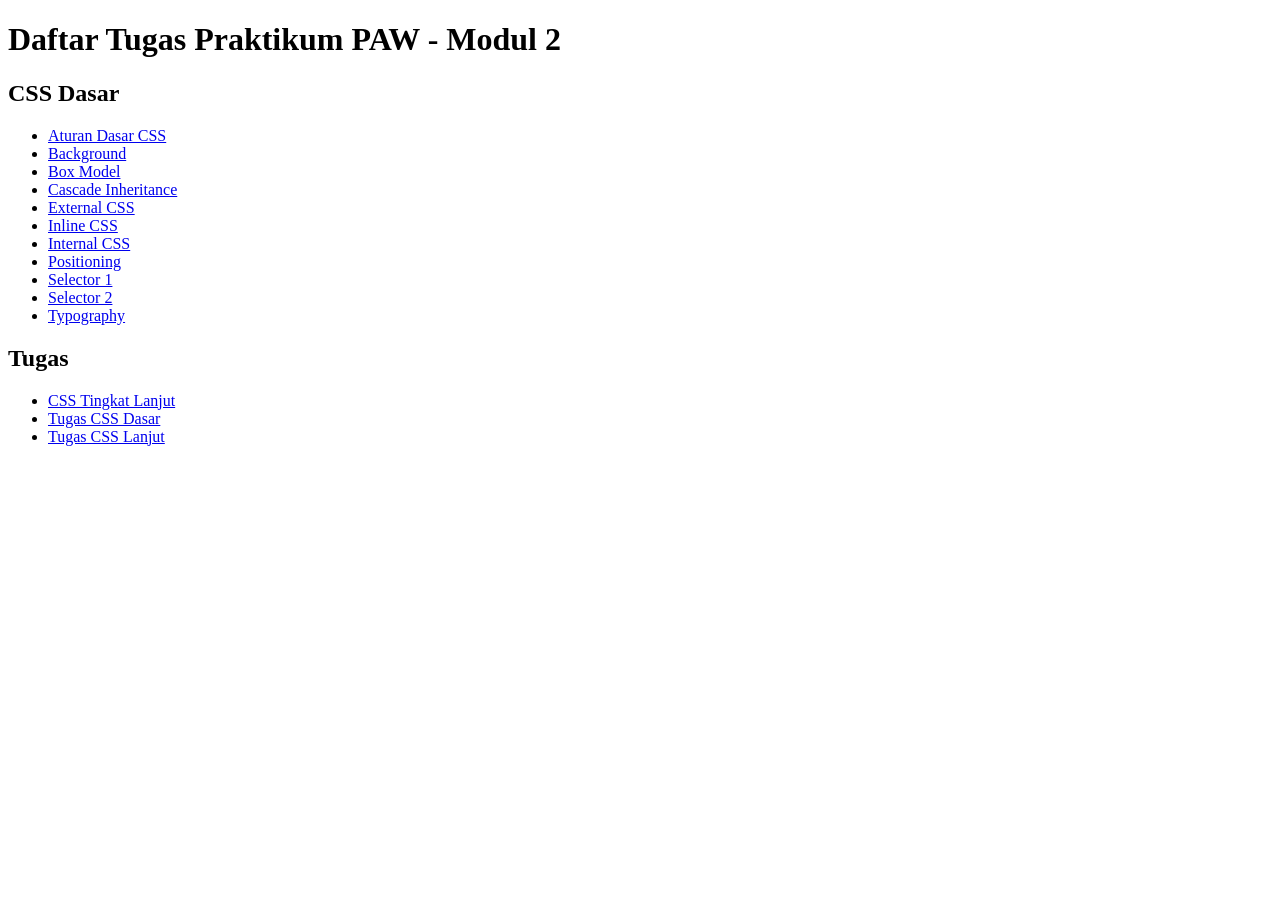
<file: index.html>
<!DOCTYPE html>
<html lang="id">
<head>
  <meta charset="UTF-8">
  <meta name="viewport" content="width=device-width, initial-scale=1.0">
  <title>Daftar Tugas PAW</title>
</head>
<body>
  <h1>Daftar Tugas Praktikum PAW - Modul 2</h1>

  <h2>CSS Dasar</h2>
  <ul>
    <li><a href="CSS%20DASAR/aturan_dasar_css.html">Aturan Dasar CSS</a></li>
    <li><a href="CSS%20DASAR/background.html">Background</a></li>
    <li><a href="CSS%20DASAR/box_model.html">Box Model</a></li>
    <li><a href="CSS%20DASAR/cascade_inheritance.html">Cascade Inheritance</a></li>
    <li><a href="CSS%20DASAR/external_css.html">External CSS</a></li>
    <li><a href="CSS%20DASAR/inline_css.html">Inline CSS</a></li>
    <li><a href="CSS%20DASAR/internal_css.html">Internal CSS</a></li>
    <li><a href="CSS%20DASAR/positioning.html">Positioning</a></li>
    <li><a href="CSS%20DASAR/selector_1.html">Selector 1</a></li>
    <li><a href="CSS%20DASAR/SELECTOR_2.html">Selector 2</a></li>
    <li><a href="CSS%20DASAR/typography.html">Typography</a></li>
  </ul>

  <h2>Tugas</h2>
  <ul>
    <li><a href="CSS%20TINGKAT%20LANJUT/index.html">CSS Tingkat Lanjut</a></li>
    <li><a href="Tugas%20CSS%20Dasar/horizontal_nav.html">Tugas CSS Dasar</a></li>
    <li><a href="Tugas%20CSS%20Lanjut/index.html">Tugas CSS Lanjut</a></li>
  </ul>
</body>
</html>
</file>
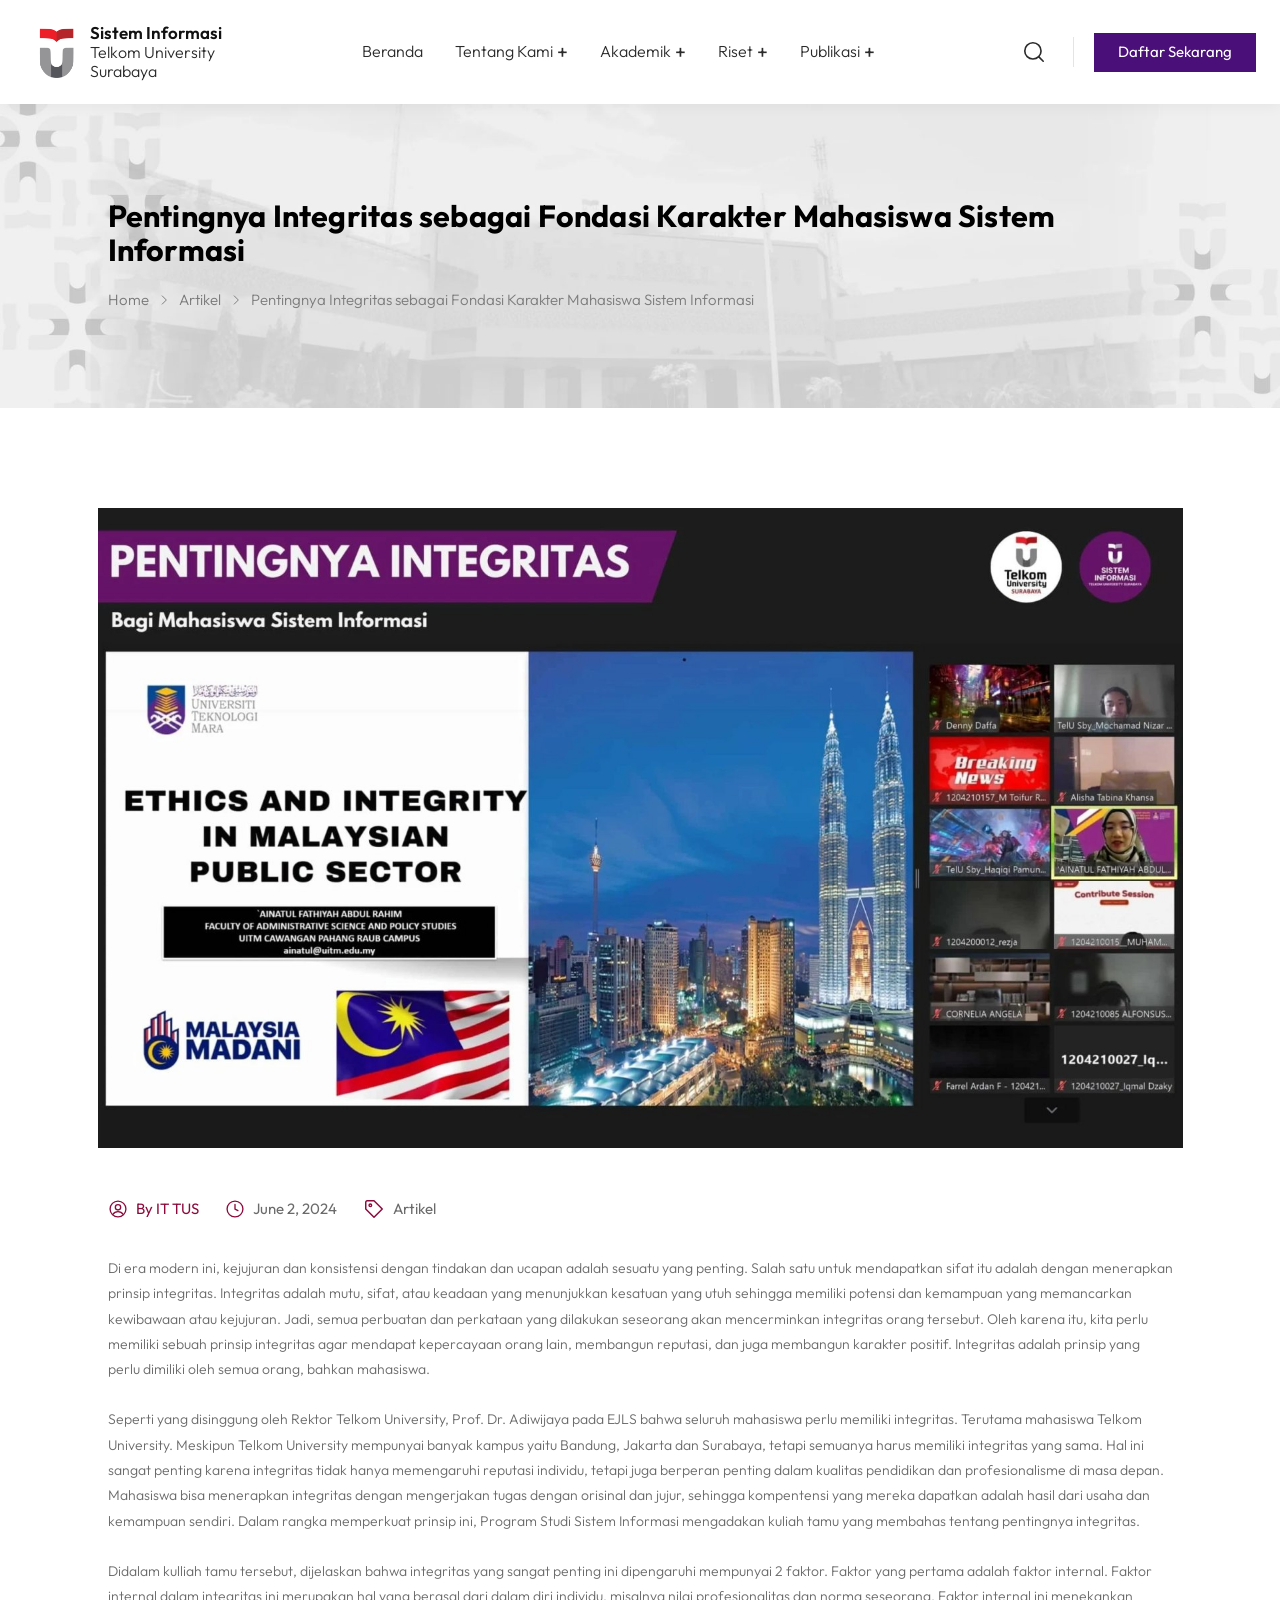
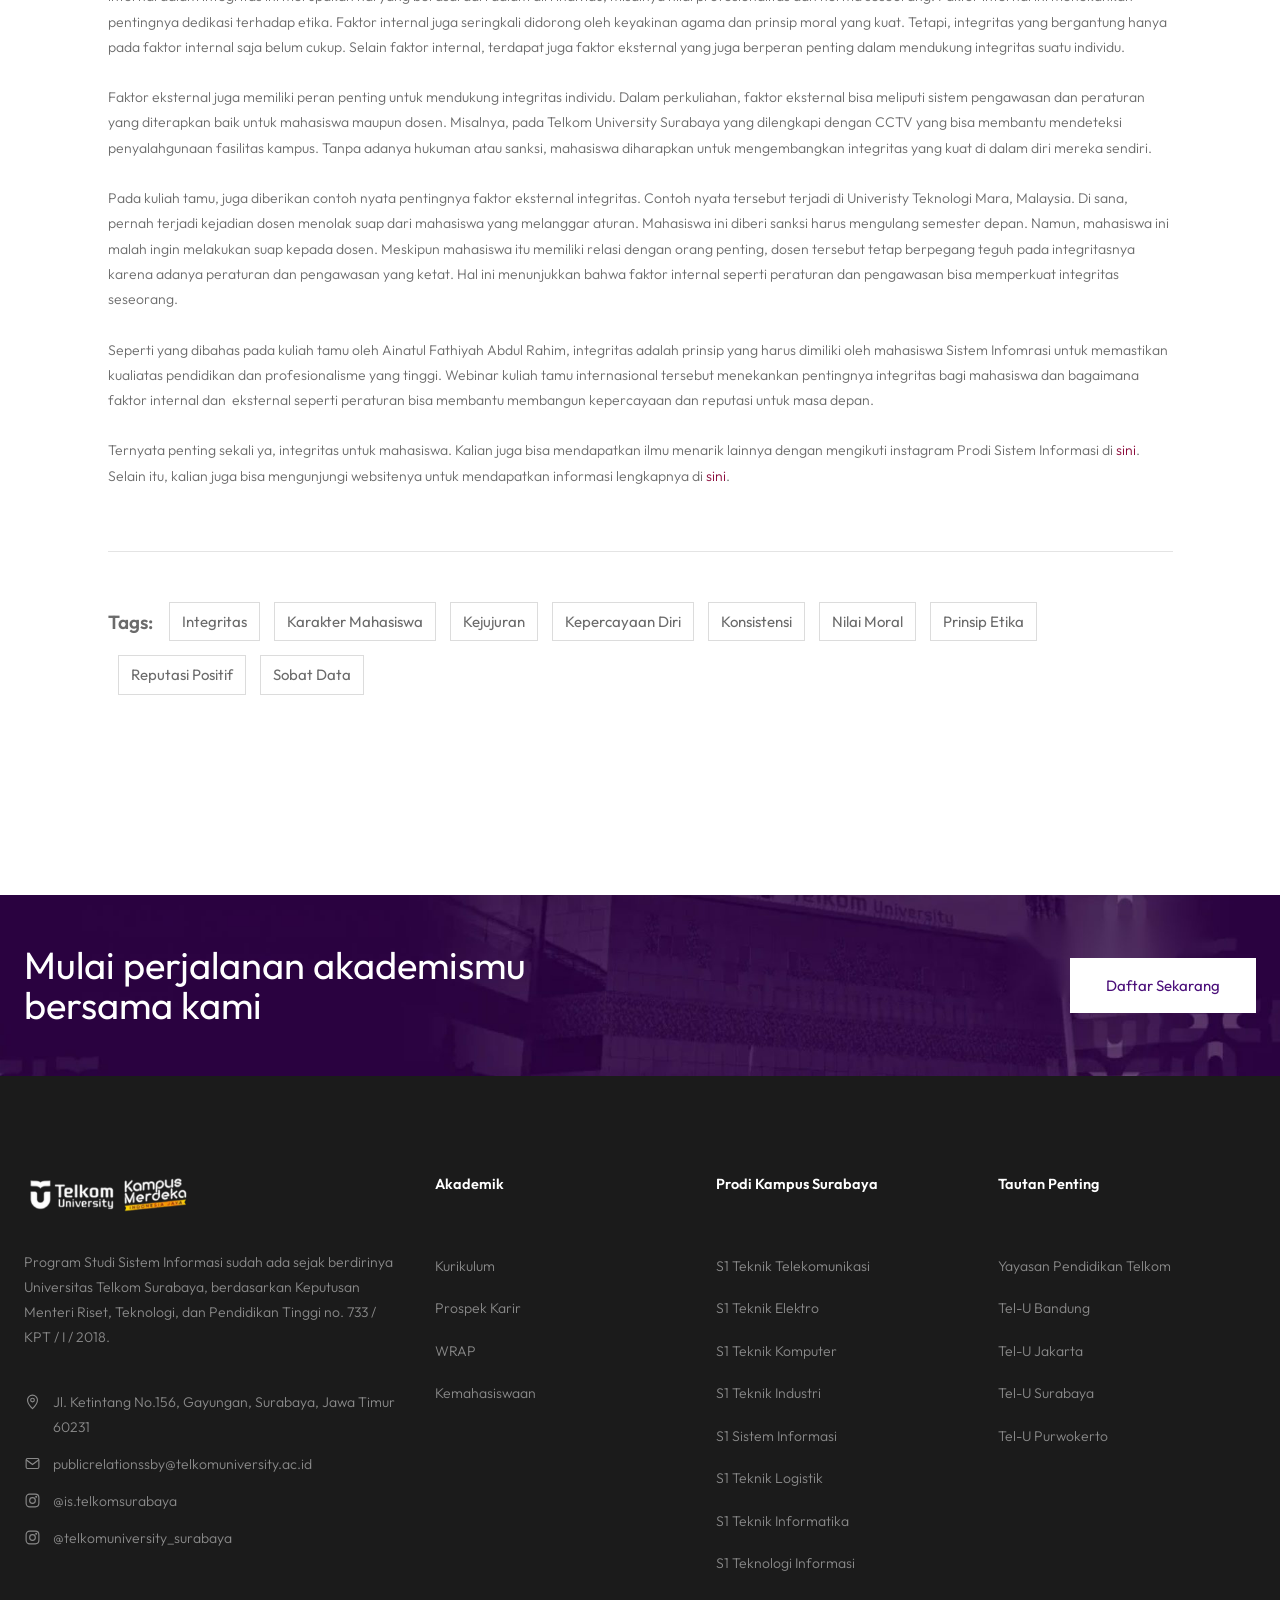
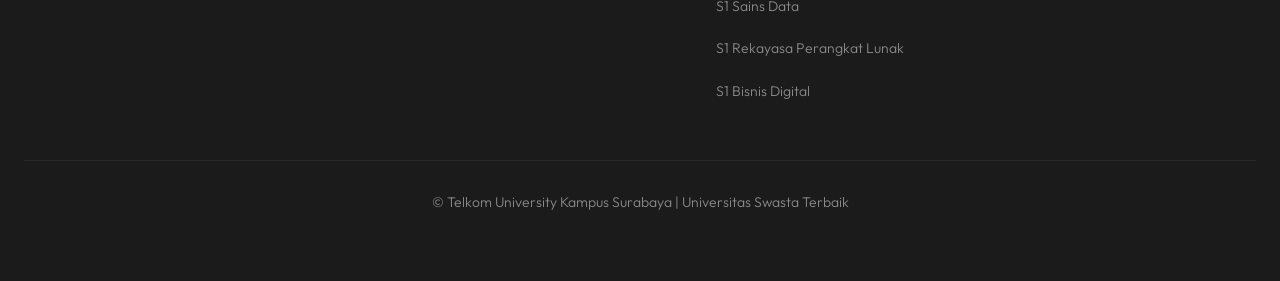
<file: Tugas CSS Lanjut/index.html>
<!DOCTYPE html>
<html lang="id">
<head>
<meta charset="UTF-8">
<meta name="viewport" content="width=device-width, initial-scale=1, viewport-fit=cover">
<title>Integritas: Kunci Membangun Karakter &amp; Kepercayaan</title>
<link rel="preconnect" href="https://fonts.googleapis.com">
<link rel="preconnect" href="https://fonts.gstatic.com" crossorigin>
<link href="https://fonts.googleapis.com/css2?family=Outfit:wght@300;400;500;600;700&display=swap" rel="stylesheet">
<link rel="stylesheet" href="style.css">
</head>
<body>

<header class="site-header" id="header">
  <div class="header-inner">
    <a class="brand" href="#" aria-label="Sistem Informasi Telkom University Surabaya">
      <img src="assets/telkom.png" alt="Logo Telkom University">
      <span class="brand-text">
        <strong>Sistem Informasi</strong>
        <span>Telkom University</span>
        <span>Surabaya</span>
      </span>
    </a>
    <nav class="main-nav" aria-label="Menu utama">
      <ul>
        <li><a href="#">Beranda</a></li>
        <li><a href="#">Tentang Kami <span class="plus">+</span></a></li>
        <li><a href="#">Akademik <span class="plus">+</span></a></li>
        <li><a href="#">Riset <span class="plus">+</span></a></li>
        <li><a href="#">Publikasi <span class="plus">+</span></a></li>
      </ul>
    </nav>
    <div class="header-actions">
      <button class="search-btn" aria-label="Cari">
        <svg width="26" height="26" viewBox="0 0 24 24" fill="none" stroke="currentColor" stroke-width="1.5" stroke-linecap="round"><circle cx="11" cy="11" r="7.5"/><path d="M20.5 20.5 16.5 16.5"/></svg>
      </button>
      <span class="header-sep"></span>
      <a class="btn-primary header-cta" href="#">Daftar Sekarang</a>
      <button class="menu-toggle" id="menuToggle" aria-label="Buka menu" aria-expanded="false">
        <svg width="28" height="28" viewBox="0 0 24 24" fill="none" stroke="currentColor" stroke-width="1.6" stroke-linecap="round"><path d="M4 7h16M4 12h16M4 17h16"/></svg>
      </button>
    </div>
  </div>
</header>

<main>
  <section class="page-hero">
    <div class="inner">
      <h1>Pentingnya Integritas sebagai Fondasi Karakter Mahasiswa Sistem Informasi</h1>
      <nav class="breadcrumb" aria-label="Breadcrumb">
        <a href="#">Home</a>
        <svg width="14" height="14" viewBox="0 0 24 24" fill="none" stroke="currentColor" stroke-width="1.6" stroke-linecap="round" stroke-linejoin="round"><path d="m9 5 7 7-7 7"/></svg>
        <a href="#">Artikel</a>
        <svg width="14" height="14" viewBox="0 0 24 24" fill="none" stroke="currentColor" stroke-width="1.6" stroke-linecap="round" stroke-linejoin="round"><path d="m9 5 7 7-7 7"/></svg>
        <span class="current">Pentingnya Integritas sebagai Fondasi Karakter Mahasiswa Sistem Informasi</span>
      </nav>
    </div>
  </section>

  <div class="article-wrap">
    <figure class="featured">
      <img src="assets/poster-kuliah-tamu.jpg" alt="Kuliah tamu Pentingnya Integritas bagi Mahasiswa Sistem Informasi">
    </figure>

    <article class="article-body">
      <div class="meta">
        <span class="author">
          <svg width="20" height="20" viewBox="0 0 24 24" fill="none" stroke="currentColor" stroke-width="1.6" stroke-linecap="round"><circle cx="12" cy="12" r="9.5"/><circle cx="12" cy="10" r="3.2"/><path d="M5.8 18.6c1.4-2.3 3.6-3.4 6.2-3.4s4.8 1.1 6.2 3.4"/></svg>
          By IT TUS
        </span>
        <span>
          <svg width="20" height="20" viewBox="0 0 24 24" fill="none" stroke="var(--maroon)" stroke-width="1.6" stroke-linecap="round"><circle cx="12" cy="12" r="9.5"/><path d="M12 6.5V12l3.5 2"/></svg>
          June 2, 2024
        </span>
        <span>
          <svg width="22" height="22" viewBox="0 0 24 24" fill="none" stroke="var(--maroon)" stroke-width="1.6" stroke-linecap="round" stroke-linejoin="round"><path d="M3 12V4.5A1.5 1.5 0 0 1 4.5 3H12l9 9-9 9-9-9Z"/><circle cx="8" cy="8" r="1.4"/></svg>
          Artikel
        </span>
      </div>

      <p>Di era modern ini, kejujuran dan konsistensi dengan tindakan dan ucapan adalah sesuatu yang penting. Salah satu untuk mendapatkan sifat itu adalah dengan menerapkan prinsip integritas. Integritas adalah mutu, sifat, atau keadaan yang menunjukkan kesatuan yang utuh sehingga memiliki potensi dan kemampuan yang memancarkan kewibawaan atau kejujuran. Jadi, semua perbuatan dan perkataan yang dilakukan seseorang akan mencerminkan integritas orang tersebut. Oleh karena itu, kita perlu memiliki sebuah prinsip integritas agar mendapat kepercayaan orang lain, membangun reputasi, dan juga membangun karakter positif. Integritas adalah prinsip yang perlu dimiliki oleh semua orang, bahkan mahasiswa.</p>

      <p>Seperti yang disinggung oleh Rektor Telkom University, Prof. Dr. Adiwijaya pada EJLS bahwa seluruh mahasiswa perlu memiliki integritas. Terutama mahasiswa Telkom University. Meskipun Telkom University mempunyai banyak kampus yaitu Bandung, Jakarta dan Surabaya, tetapi semuanya harus memiliki integritas yang sama. Hal ini sangat penting karena integritas tidak hanya memengaruhi reputasi individu, tetapi juga berperan penting dalam kualitas pendidikan dan profesionalisme di masa depan. Mahasiswa bisa menerapkan integritas dengan mengerjakan tugas dengan orisinal dan jujur, sehingga kompentensi yang mereka dapatkan adalah hasil dari usaha dan kemampuan sendiri. Dalam rangka memperkuat prinsip ini, Program Studi Sistem Informasi mengadakan kuliah tamu yang membahas tentang pentingnya integritas.</p>

      <p>Didalam kulliah tamu tersebut, dijelaskan bahwa integritas yang sangat penting ini dipengaruhi mempunyai 2 faktor. Faktor yang pertama adalah faktor internal. Faktor internal dalam integritas ini merupakan hal yang berasal dari dalam diri individu, misalnya nilai profesionalitas dan norma seseorang. Faktor internal ini menekankan pentingnya dedikasi terhadap etika. Faktor internal juga seringkali didorong oleh keyakinan agama dan prinsip moral yang kuat. Tetapi, integritas yang bergantung hanya pada faktor internal saja belum cukup. Selain faktor internal, terdapat juga faktor eksternal yang juga berperan penting dalam mendukung integritas suatu individu.</p>

      <p>Faktor eksternal juga memiliki peran penting untuk mendukung integritas individu. Dalam perkuliahan, faktor eksternal bisa meliputi sistem pengawasan dan peraturan yang diterapkan baik untuk mahasiswa maupun dosen. Misalnya, pada Telkom University Surabaya yang dilengkapi dengan CCTV yang bisa membantu mendeteksi penyalahgunaan fasilitas kampus. Tanpa adanya hukuman atau sanksi, mahasiswa diharapkan untuk mengembangkan integritas yang kuat di dalam diri mereka sendiri.</p>

      <p>Pada kuliah tamu, juga diberikan contoh nyata pentingnya faktor eksternal integritas. Contoh nyata tersebut terjadi di Univeristy Teknologi Mara, Malaysia. Di sana, pernah terjadi kejadian dosen menolak suap dari mahasiswa yang melanggar aturan. Mahasiswa ini diberi sanksi harus mengulang semester depan. Namun, mahasiswa ini malah ingin melakukan suap kepada dosen. Meskipun mahasiswa itu memiliki relasi dengan orang penting, dosen tersebut tetap berpegang teguh pada integritasnya karena adanya peraturan dan pengawasan yang ketat. Hal ini menunjukkan bahwa faktor internal seperti peraturan dan pengawasan bisa memperkuat integritas seseorang.</p>

      <p>Seperti yang dibahas pada kuliah tamu oleh Ainatul Fathiyah Abdul Rahim, integritas adalah prinsip yang harus dimiliki oleh mahasiswa Sistem Infomrasi untuk memastikan kualiatas pendidikan dan profesionalisme yang tinggi. Webinar kuliah tamu internasional tersebut menekankan pentingnya integritas bagi mahasiswa dan bagaimana faktor internal dan&nbsp; eksternal seperti peraturan bisa membantu membangun kepercayaan dan reputasi untuk masa depan.</p>

      <p>Ternyata penting sekali ya, integritas untuk mahasiswa. Kalian juga bisa mendapatkan ilmu menarik lainnya dengan mengikuti instagram Prodi Sistem Informasi di <a href="#">sini</a>. Selain itu, kalian juga bisa mengunjungi websitenya untuk mendapatkan informasi lengkapnya di <a href="#">sini</a>.</p>

      <hr>

      <div class="tags">
        <span class="label">Tags:</span>
        <a href="#">Integritas</a>
        <a href="#">Karakter Mahasiswa</a>
        <a href="#">Kejujuran</a>
        <a href="#">Kepercayaan Diri</a>
        <a href="#">Konsistensi</a>
        <a href="#">Nilai Moral</a>
        <a href="#">Prinsip Etika</a>
        <a href="#" class="wrap-gap">Reputasi Positif</a>
        <a href="#">Sobat Data</a>
      </div>
    </article>
  </div>
</main>

<section class="cta">
  <div class="cta-inner">
    <h2>Mulai perjalanan akademismu bersama kami</h2>
    <a class="btn-white" href="#">Daftar Sekarang</a>
  </div>
</section>

<footer class="site-footer">
  <div class="footer-grid">
    <div class="footer-about">
      <img src="assets/logo-footer.png" alt="Telkom University – Kampus Merdeka">
      <p class="desc">Program Studi Sistem Informasi sudah ada sejak berdirinya Universitas Telkom Surabaya, berdasarkan Keputusan Menteri Riset, Teknologi, dan Pendidikan Tinggi no. 733 / <br> KPT / I / 2018.</p>
      <div class="contact">
        <svg width="17" height="17" viewBox="0 0 24 24" fill="none" stroke="currentColor" stroke-width="1.6" stroke-linecap="round" stroke-linejoin="round"><path d="M12 22s7-6.2 7-12a7 7 0 1 0-14 0c0 5.8 7 12 7 12Z"/><circle cx="12" cy="10" r="2.6"/></svg>
        <span>Jl. Ketintang No.156, Gayungan, Surabaya, Jawa Timur <br> 60231</span>
      </div>
      <div class="contact">
        <svg width="17" height="17" viewBox="0 0 24 24" fill="none" stroke="currentColor" stroke-width="1.6" stroke-linecap="round" stroke-linejoin="round"><rect x="3" y="5" width="18" height="14" rx="2"/><path d="m3.5 7 8.5 6.500L20.5 7"/></svg>
        <a href="mailto:publicrelationssby@telkomuniversity.ac.id">publicrelationssby@telkomuniversity.ac.id</a>
      </div>
      <div class="contact">
        <svg width="17" height="17" viewBox="0 0 24 24" fill="none" stroke="currentColor" stroke-width="1.6" stroke-linecap="round" stroke-linejoin="round"><rect x="3" y="3" width="18" height="18" rx="5"/><circle cx="12" cy="12" r="4"/><circle cx="17.2" cy="6.8" r=".6" fill="currentColor"/></svg>
        <a href="#">@is.telkomsurabaya</a>
      </div>
      <div class="contact">
        <svg width="17" height="17" viewBox="0 0 24 24" fill="none" stroke="currentColor" stroke-width="1.6" stroke-linecap="round" stroke-linejoin="round"><rect x="3" y="3" width="18" height="18" rx="5"/><circle cx="12" cy="12" r="4"/><circle cx="17.2" cy="6.8" r=".6" fill="currentColor"/></svg>
        <a href="#">@telkomuniversity_surabaya</a>
      </div>
    </div>

    <div class="footer-col">
      <h4>Akademik</h4>
      <ul>
        <li><a href="#">Kurikulum</a></li>
        <li><a href="#">Prospek Karir</a></li>
        <li><a href="#">WRAP</a></li>
        <li><a href="#">Kemahasiswaan</a></li>
      </ul>
    </div>

    <div class="footer-col">
      <h4>Prodi Kampus Surabaya</h4>
      <ul>
        <li><a href="#">S1 Teknik Telekomunikasi</a></li>
        <li><a href="#">S1 Teknik Elektro</a></li>
        <li><a href="#">S1 Teknik Komputer</a></li>
        <li><a href="#">S1 Teknik Industri</a></li>
        <li><a href="#">S1 Sistem Informasi</a></li>
        <li><a href="#">S1 Teknik Logistik</a></li>
        <li><a href="#">S1 Teknik Informatika</a></li>
        <li><a href="#">S1 Teknologi Informasi</a></li>
        <li><a href="#">S1 Sains Data</a></li>
        <li><a href="#">S1 Rekayasa Perangkat Lunak</a></li>
        <li><a href="#">S1 Bisnis Digital</a></li>
      </ul>
    </div>

    <div class="footer-col">
      <h4>Tautan Penting</h4>
      <ul>
        <li><a href="#">Yayasan Pendidikan Telkom</a></li>
        <li><a href="#">Tel-U Bandung</a></li>
        <li><a href="#">Tel-U Jakarta</a></li>
        <li><a href="#">Tel-U Surabaya</a></li>
        <li><a href="#">Tel-U Purwokerto</a></li>
      </ul>
    </div>
  </div>
  <div class="copyright">&copy; Telkom University Kampus Surabaya | Universitas Swasta Terbaik</div>
</footer>
</body>
</html>
</file>
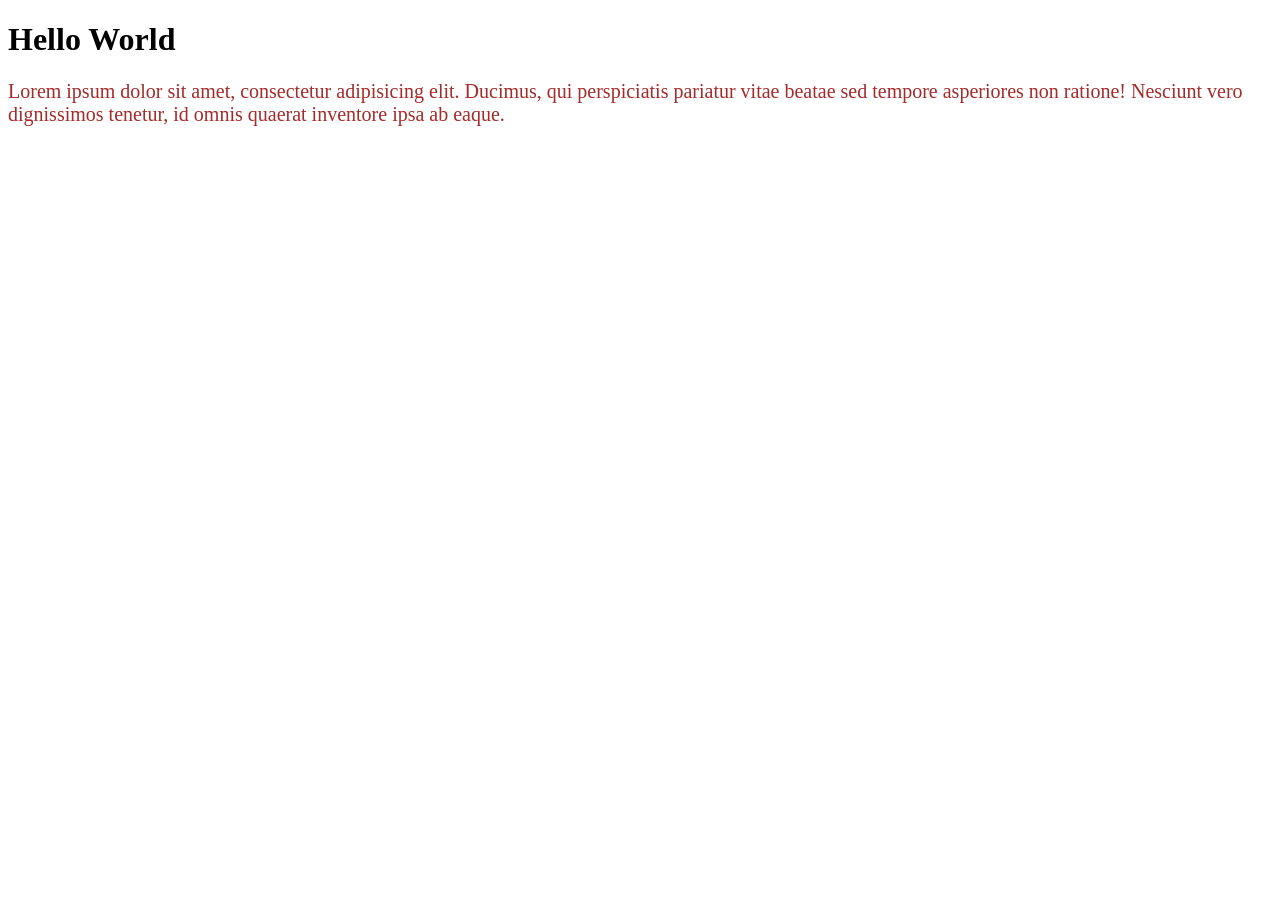
<file: CSS DASAR/aturan_dasar_css.html>
<!DOCTYPE html>
<html lang="en">
<head>
    <meta charset="UTF-8">
    <meta http-equiv="X-UA-Compatible" content="IE=edge">
    <meta name="viewport" content="width=device-width, initial-scale=1.0">
    <title>Aturan Dasar CSS</title>
    <style>
        /* case-insensitive, whitespace diabaikan, comment */
        p { font-size: 20px; color: brown; margin: 0; }
        p { 
            FONT-size: 20px; /* Ukuran font */
            color: brown; /* Warna font */
            margin: 0; /* Margin font */
        }
    </style>
</head>
<body>
    <h1>Hello World</h1>
    <p>Lorem ipsum dolor sit amet, consectetur adipisicing elit. Ducimus, qui perspiciatis pariatur vitae beatae sed tempore asperiores non ratione! Nesciunt vero dignissimos tenetur, id omnis quaerat inventore ipsa ab eaque.</p>
</body>
</html>
</file>
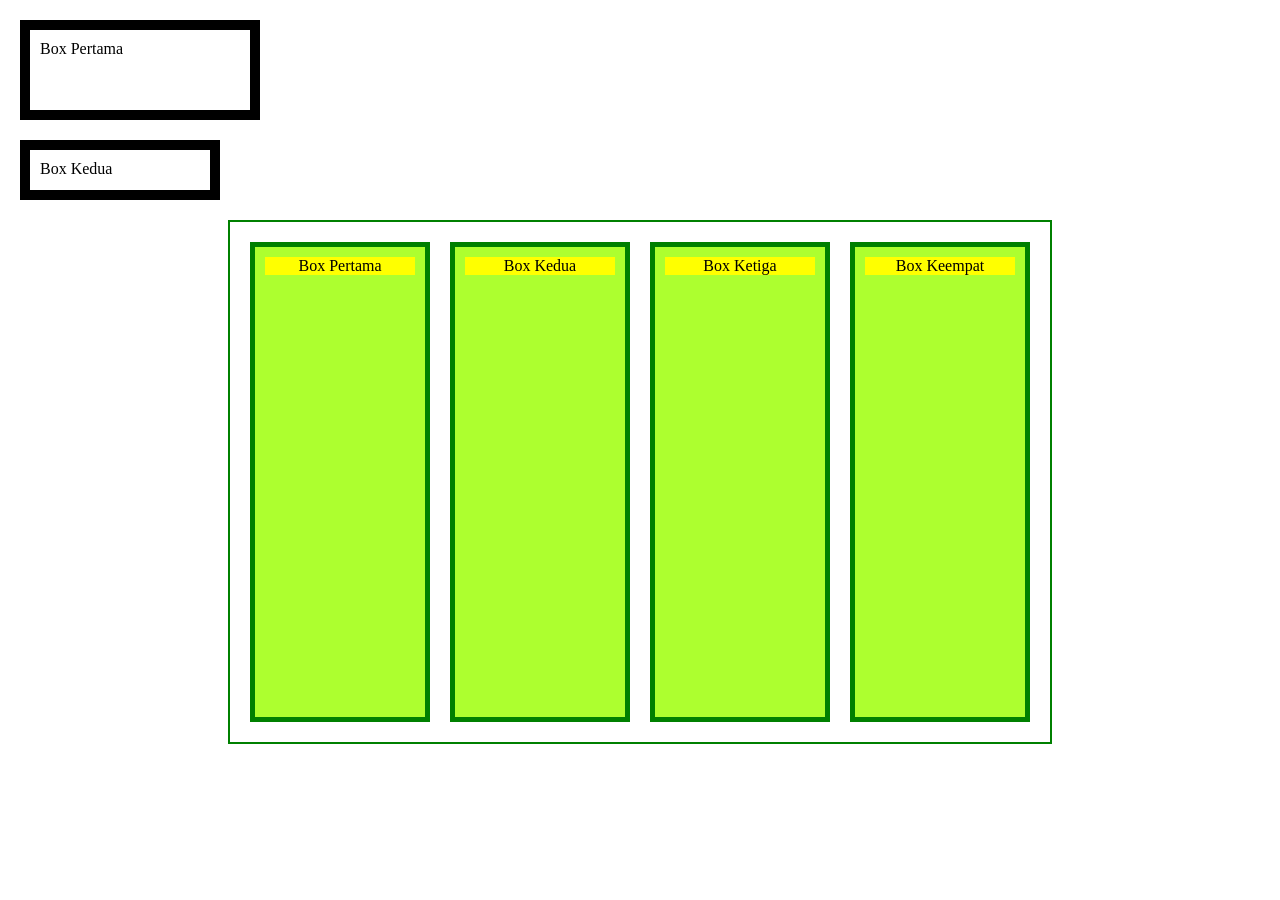
<file: CSS DASAR/box_model.html>
<!DOCTYPE html>
<html lang="id">
<head>
    <meta charset="UTF-8">
    <meta http-equiv="X-UA-Compatible" content="IE=edge">
    <meta name="viewport" content="width=device-width, initial-scale=1.0">
    <title>CSS Box Model</title>

    <style>
        * {
            margin: 0;
            padding: 0;
        }

        div {      
            width: 200px;
            height: 60px;
            padding: 10px;
            border: 10px solid black;
            margin: 20px;
        }
        
        .satu { box-sizing: content-box; }
        .dua  { box-sizing: border-box;  }

        div.container {
            margin: 0 auto;
            width: 800px;
            height: 500px;
            border: 2px solid green;
        }
        p {
            background-color: yellow;
        }
        .box{
            width: 180px;   
            height: 480px;
            padding: 10px;
            border: 5px solid green;
            margin: 10px;
            float: left;
            background-color: GreenYellow;
            text-align: center;
            box-sizing: border-box;
        }
    </style>
</head>
<body>
    <div class="satu">Box Pertama</div>
    <div class="dua">Box Kedua</div>
    <div class="container">
        <div class="box"><p>Box Pertama</p></div>
        <div class="box"><p>Box Kedua</p></div>
        <div class="box"><p>Box Ketiga</p></div>
        <div class="box"><p>Box Keempat</p></div>
    </div>
</body>
</html>
</file>
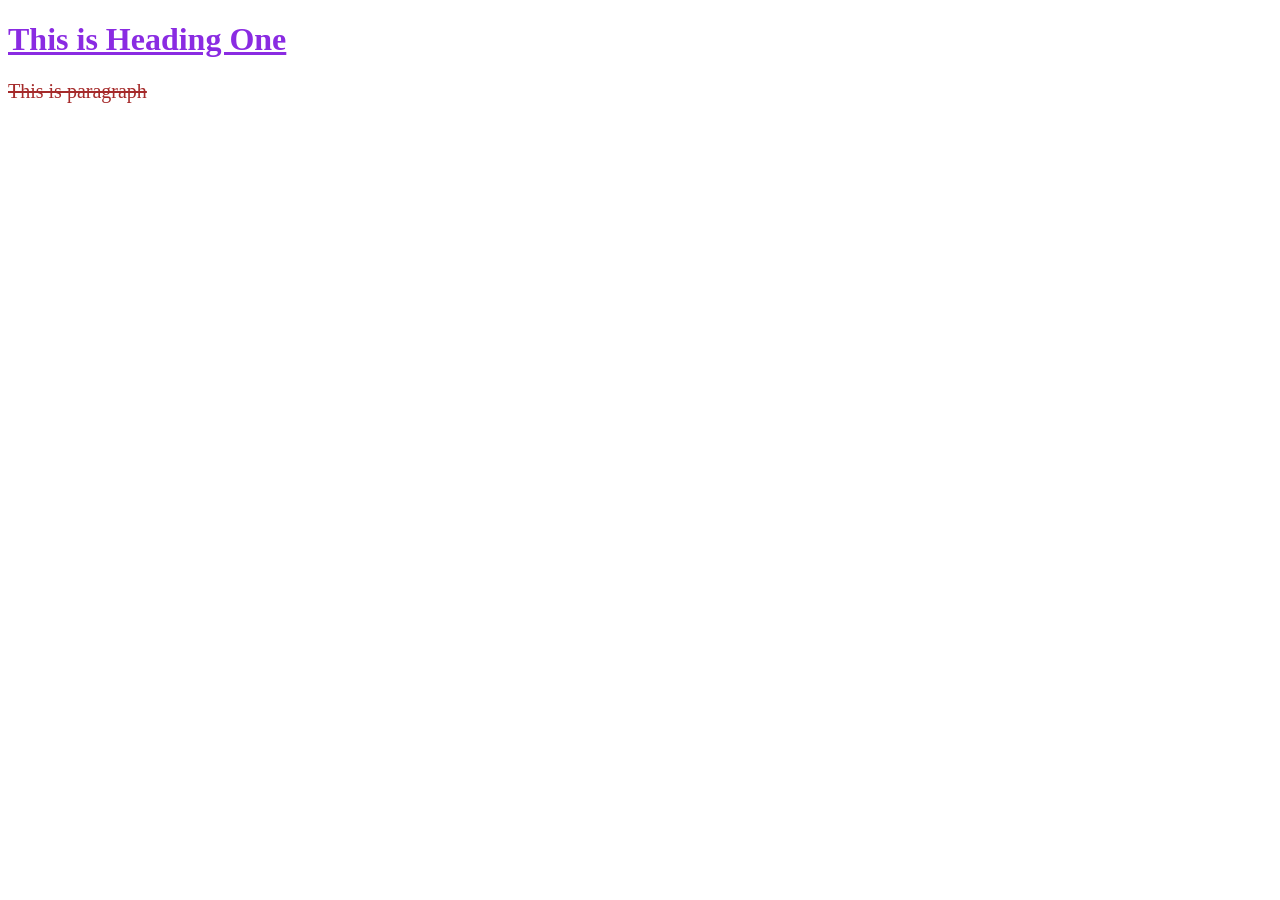
<file: CSS DASAR/inline_css.html>
<!DOCTYPE html>
<html lang="en">
<head>
    <meta charset="UTF-8">
    <meta http-equiv="X-UA-Compatible" content="IE=edge">
    <meta name="viewport" content="width=device-width, initial-scale=1.0">
    <title>Inline CSS</title>
</head>
<body>
    <!-- Inline CSS -->
    <h1 style="color: blueviolet; text-decoration: underline;">This is Heading One</h1>
    <p style="color: brown; font-size: 20px; text-decoration: line-through;">This is paragraph</p>
</body>
</html>
</file>
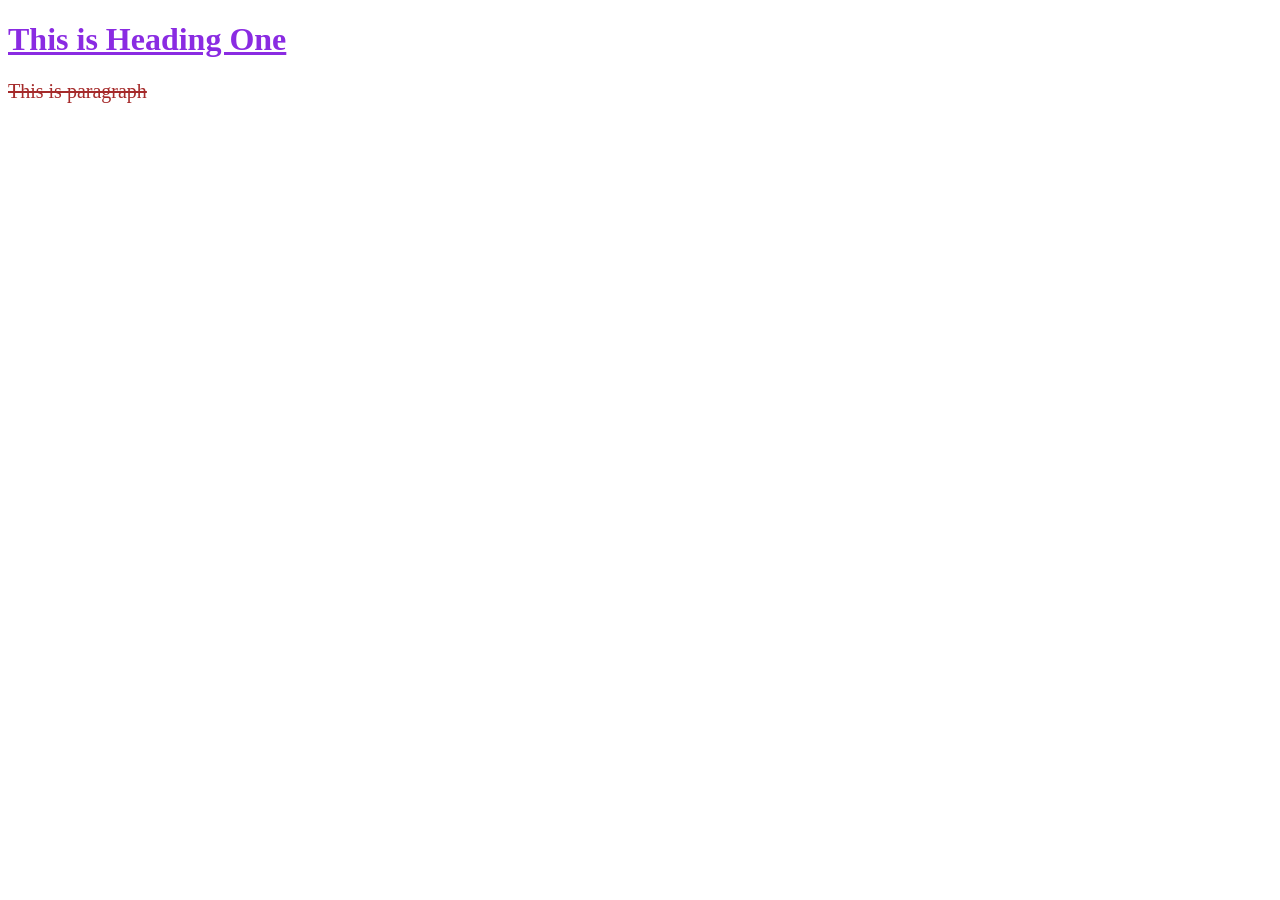
<file: CSS DASAR/internal_css.html>
<!DOCTYPE html>
<html lang="en">
<head>
    <meta charset="UTF-8">
    <meta http-equiv="X-UA-Compatible" content="IE=edge">
    <meta name="viewport" content="width=device-width, initial-scale=1.0">
    <title>Internal CSS</title>

    <!-- Internal CSS -->
    <style>
        h1 {
            color: blueviolet;
            text-decoration: underline;
        }

        p {
            color: brown;
            font-size: 20px;
            text-decoration: line-through;
        }
    </style>
</head>
<body>
    <h1>This is Heading One</h1>
    <p>This is paragraph</p>
</body>
</html>
</file>
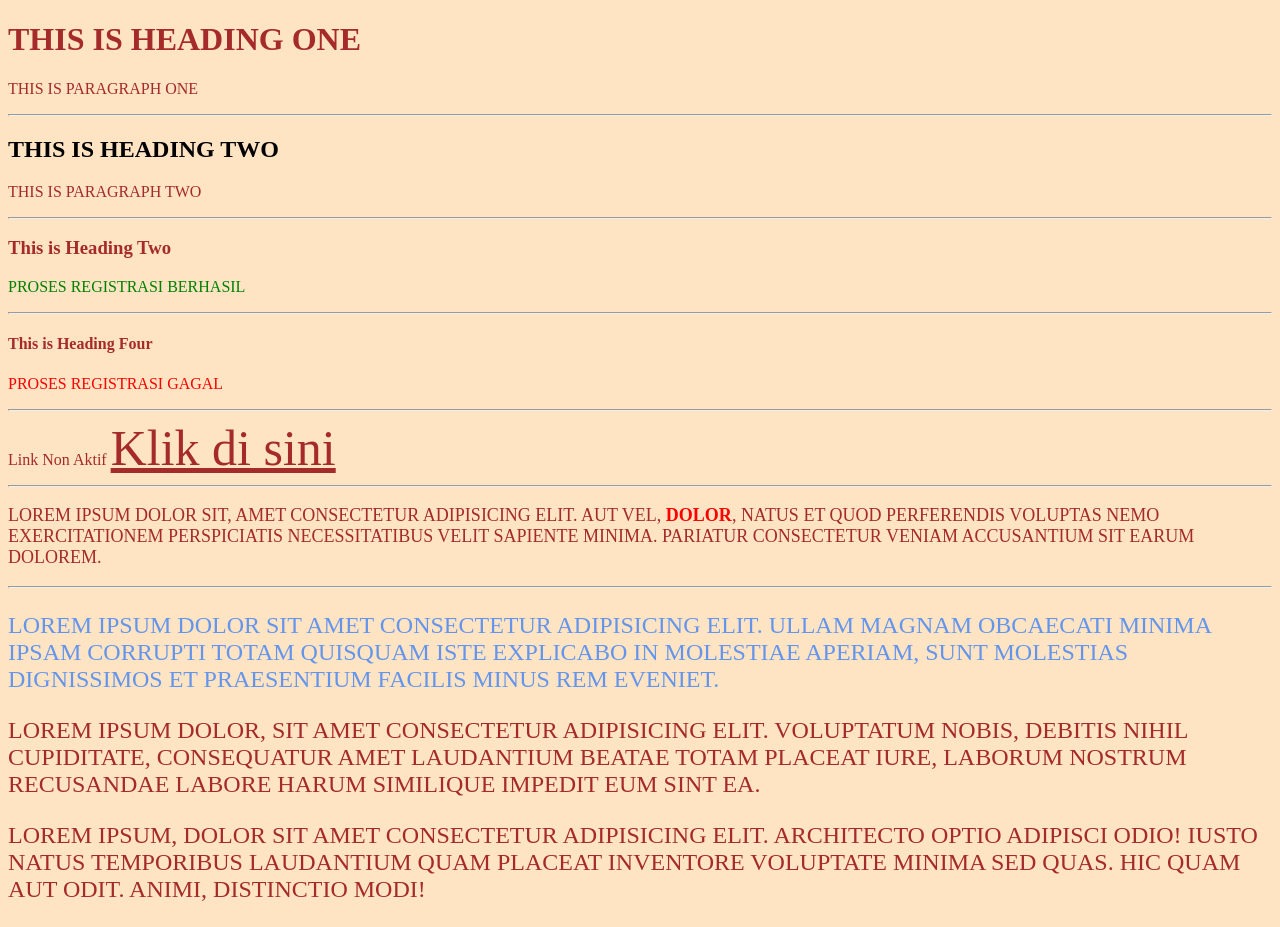
<file: CSS DASAR/selector_1.html>
<!DOCTYPE html>
<html lang="en">
<head>
    <meta charset="UTF-8">
    <meta http-equiv="X-UA-Compatible" content="IE=edge">
    <meta name="viewport" content="width=device-width, initial-scale=1.0">
    <title>CSS Selector</title>

    <style>
        /* Universal Selector */
        * {
            color: brown;
            background-color: bisque;
        }

        /* Element Selector */
        h2 {
            color: black;
        }        

        /* Class Selector */
        p.success {
            color: green;
        }

        /* Id Selector */
        p#danger {
            color: red;
        }

        /* Attribute Selector */
        a[href] {
            font-size: 50px;
        }

        /* Group Selector */
        h1, h2, p {
        text-transform: uppercase;
        }

        /* Element Spesific Selector */
        p.judul {
            font-size: large;
        }

        span#important {
            color: red;
            font-weight: bold;
        }

        /* Descendant Selector */
        div p {
            font-size: x-large;
        }

        /* Child Selector */
        div > p {
            color: cornflowerblue;
        }
    </style>
</head>
<body>
    <h1>This is Heading One</h1>
    <p>This is paragraph One</p>

    <hr>

    <h2 class="judul">This is Heading Two</h2>
    <p>This is paragraph Two</p>

    <hr>

    <h3>This is Heading Two</h3>
    <p class="success">Proses Registrasi Berhasil</p>

    <hr>

    <h4>This is Heading Four</h4>
    <p id="danger">Proses Registrasi Gagal</p>

    <hr>

    <a>Link Non Aktif</a>
    <a href="https://is.ittelkom-sby.ac.id/" target="_blank">Klik di sini</a>

    <hr>

    <p class="judul">Lorem ipsum dolor sit, amet consectetur adipisicing elit. Aut vel, <span id="important">dolor</span>, natus et quod perferendis voluptas nemo exercitationem perspiciatis necessitatibus velit sapiente minima. Pariatur consectetur veniam accusantium sit earum dolorem.</p>

    <hr>
    <div>
        <p>Lorem ipsum dolor sit amet consectetur adipisicing elit. Ullam magnam obcaecati minima ipsam corrupti totam quisquam iste explicabo in molestiae aperiam, sunt molestias dignissimos et praesentium facilis minus rem eveniet.</p>
        <section>
            <p>Lorem ipsum dolor, sit amet consectetur adipisicing elit. Voluptatum nobis, debitis nihil cupiditate, consequatur amet laudantium beatae totam placeat iure, laborum nostrum recusandae labore harum similique impedit eum sint ea.</p>
            <p>Lorem ipsum, dolor sit amet consectetur adipisicing elit. Architecto optio adipisci odio! Iusto natus temporibus laudantium quam placeat inventore voluptate minima sed quas. Hic quam aut odit. Animi, distinctio modi!</p>
        </section>
    </div>
</body>
</html>
</file>
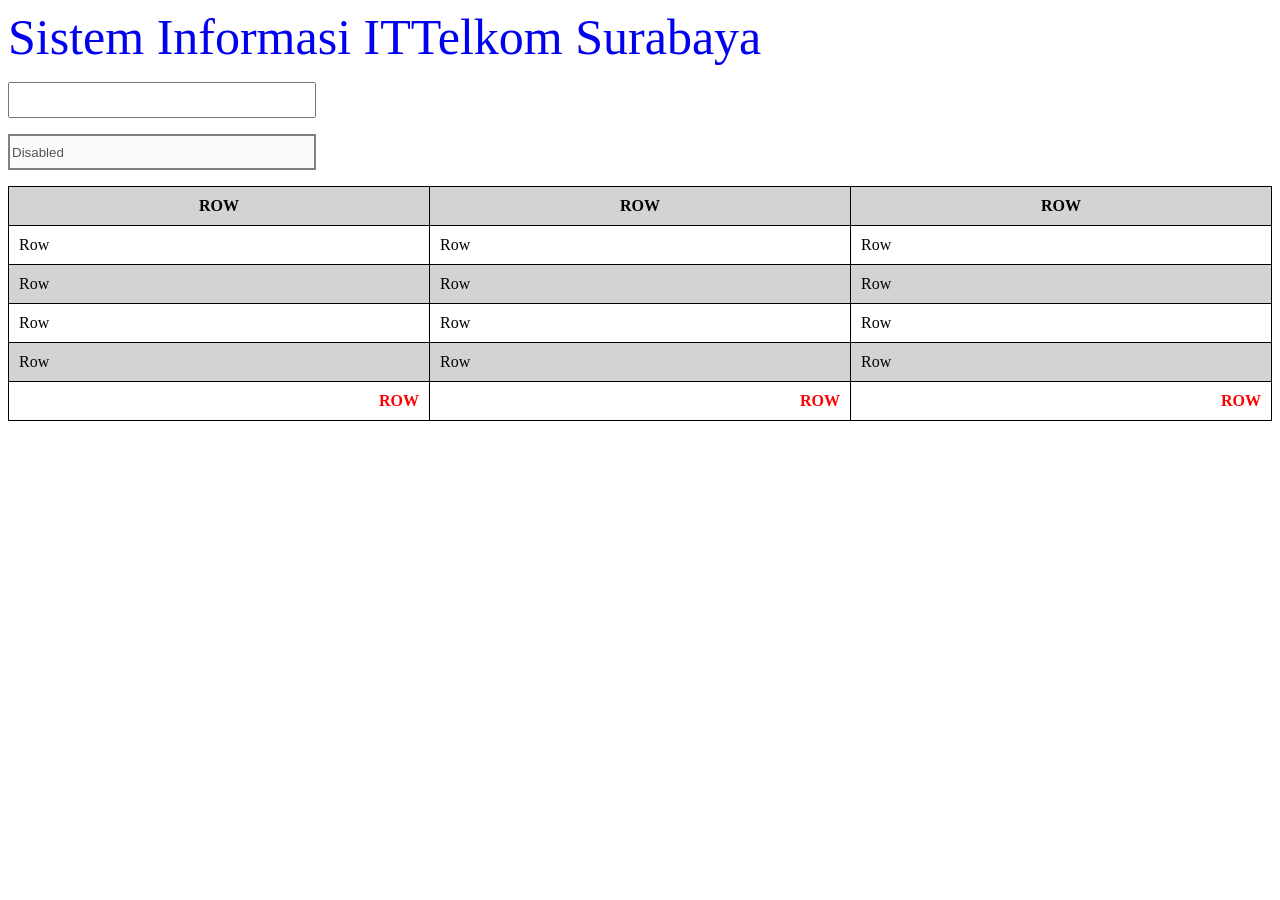
<file: CSS DASAR/SELECTOR_2.html>
<!DOCTYPE html>
<html lang="en">
<head>
    <meta charset="UTF-8">
    <meta http-equiv="X-UA-Compatible" content="IE=edge">
    <meta name="viewport" content="width=device-width, initial-scale=1.0">
    <title>CSS Selector</title>

    <style>
        a {
            font-size: 50px;
            text-decoration: none;
        }

        /* Dynamic Pseudo Class Selector */
        a:hover {
            color: cadetblue;
            text-decoration: underline;
        }

        input {
            width: 300px;
            height: 30px;
        }

        /* Dynamic Pseudo Class Selector */
        input:focus {
            border: solid 2px orange;
            outline: none;
        }
        /* State Pseudo Class Selector */
        input:disabled {
            border: solid 2px gray;
        }

        table {
            border-spacing: 0;
            border-collapse: collapse;
            width: 100%;
        }

        th, td {
            border: solid 1px black;
            padding: 10px;
        }

/* Structural Pseudo Class Selector */
        tr:first-child {
            font-weight: bold;
            text-transform: uppercase;
            text-align: center;
        }

        tr:last-child {
            font-weight: bold;
            text-transform: uppercase;
            text-align: right;
            color: red;
        }

        tr:nth-child(odd) {
            background-color: lightgrey
        }

        tr:nth-child(even) {
            background-color: white;
        }
    </style>
</head>
<body>
    <a href="https://is.ittelkom-sby.ac.id/">Sistem Informasi ITTelkom Surabaya</a>

    <p><input type="text"></p>
    <p><input type="text" disabled value="Disabled"></p>

    <table style="border: 1;">
        <tr>
            <td>Row</td>
            <td>Row</td>
            <td>Row</td>
        </tr>
        <tr>
            <td>Row</td>
            <td>Row</td>
            <td>Row</td>
        </tr>
        <tr>
            <td>Row</td>
            <td>Row</td>
            <td>Row</td>
        </tr>
        <tr>
            <td>Row</td>
            <td>Row</td>
            <td>Row</td>
        </tr>
        <tr>
            <td>Row</td>
            <td>Row</td>
            <td>Row</td>
        </tr>
        <tr>
            <td>Row</td>
            <td>Row</td>
            <td>Row</td>
        </tr>
    </table>
</body>
</html>
</file>
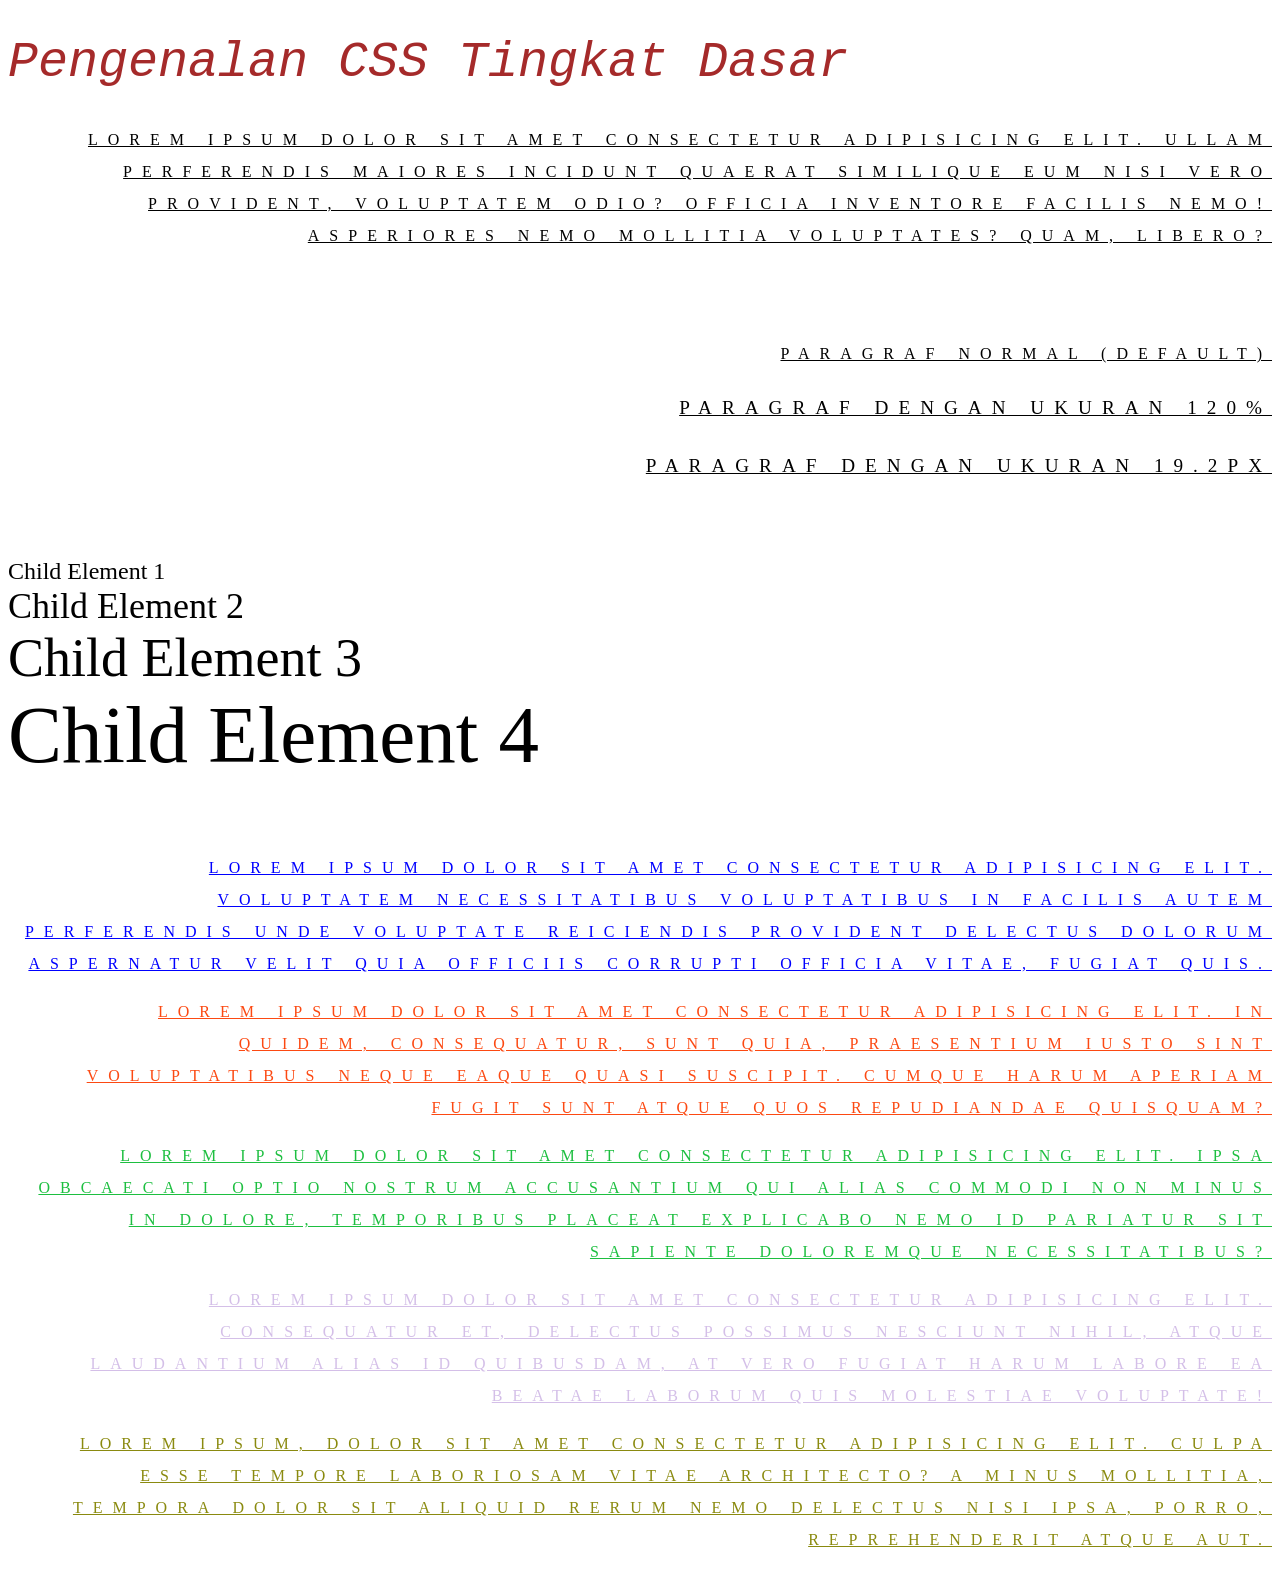
<file: CSS DASAR/typography.html>
<!DOCTYPE html>
<html lang="en">
<head>
    <meta charset="UTF-8">
    <meta http-equiv="X-UA-Compatible" content="IE=edge">
    <meta name="viewport" content="width=device-width, initial-scale=1.0">
    <title>Typography</title>

    <style>
        h1 {
            font-family:'Courier New', Courier, monospace;
            font-size: 50px;
            color: brown;
            font-weight: lighter;
            font-style: italic;
        }

        p {
            text-decoration: underline;
            text-transform: uppercase;
            text-align: right;
            line-height: 2;
            letter-spacing: 10px;
        }

        p.persen { font-size: 120%;   }
        p.pixel  { font-size: 19.2px; }

        body { font-size: 16px; }
        div { font-size: 1.5em; }

        p.keyword { color: blue; }
        p#rgb { color: #fc4912; }
        p.rgb { color: rgb(29, 191, 64); }
        p.rgba { color: rgba(118, 52, 181, 0.313) }
        p.hsl { color: hsl(60, 80%, 30%); }
    </style>
</head>
<body>
    <h1>Pengenalan CSS Tingkat Dasar</h1>
    <p>Lorem ipsum dolor sit amet consectetur adipisicing elit. Ullam perferendis maiores incidunt quaerat similique eum nisi vero provident, voluptatem odio? Officia inventore facilis nemo! Asperiores nemo mollitia voluptates? Quam, libero?</p>

    <br><br><br>

    <p>Paragraf normal (default)</p>
    <p class="persen">Paragraf dengan ukuran 120%</p>
    <p class="pixel">Paragraf dengan ukuran 19.2px</p>

    <br><br><br>

    <div>Child Element 1
        <div>Child Element 2
            <div>Child Element 3
                <div>Child Element 4
                </div>
            </div>
        </div>
    </div>

    <br><br><br>
    
    <p class="keyword">Lorem ipsum dolor sit amet consectetur adipisicing elit. Voluptatem necessitatibus voluptatibus in facilis autem perferendis unde voluptate reiciendis provident delectus dolorum aspernatur velit quia officiis corrupti officia vitae, fugiat quis.</p>
    <p id="rgb">Lorem ipsum dolor sit amet consectetur adipisicing elit. In quidem, consequatur, sunt quia, praesentium iusto sint voluptatibus neque eaque quasi suscipit. Cumque harum aperiam fugit sunt atque quos repudiandae quisquam?</p>
    <p class="rgb">Lorem ipsum dolor sit amet consectetur adipisicing elit. Ipsa obcaecati optio nostrum accusantium qui alias commodi non minus in dolore, temporibus placeat explicabo nemo id pariatur sit sapiente doloremque necessitatibus?</p>
    <p class="rgba">Lorem ipsum dolor sit amet consectetur adipisicing elit. Consequatur et, delectus possimus nesciunt nihil, atque laudantium alias id quibusdam, at vero fugiat harum labore ea beatae laborum quis molestiae voluptate!</p>
    <p class="hsl">Lorem ipsum, dolor sit amet consectetur adipisicing elit. Culpa esse tempore laboriosam vitae architecto? A minus mollitia, tempora dolor sit aliquid rerum nemo delectus nisi ipsa, porro, reprehenderit atque aut.</p>
</body>
</html>
</file>
<file: Tugas CSS Lanjut/style.css>
:root {
  --bg: #ffffff;
  --bg-soft: #f6f6f6;
  --text: #6b6b6b;
  --heading: #111111;
  --nav: #2b2b2b;
  --purple: #4b0f7a;
  --purple-dark: #33064d;
  --maroon: #8b0a3a;
  --line: #e4e4e4;
  --tag-border: #dcdcdc;
  --footer: #1b1b1b;
  --footer-text: #8a8a8a;
  --footer-head: #ffffff;
  --footer-line: #2a2a2a;
  --header-h: 104px;
  --container: 1280px;
  --article-w: 1085px;
  box-sizing: border-box;
  padding-top: env(safe-area-inset-top, 0px);
  padding-bottom: env(safe-area-inset-bottom, 0px);
}

*,
*::before,
*::after {
  box-sizing: border-box;
}

html {
  scroll-padding-top: calc(var(--header-h) + env(safe-area-inset-top, 0px));
  scroll-behavior: smooth;
}

body {
  margin: 0;
  background: var(--bg);
  color: var(--text);
  font-family: 'Outfit', 'Segoe UI', Arial, sans-serif;
  font-weight: 300;
  font-size: 15px;
  line-height: 1.7;
  -webkit-font-smoothing: antialiased;
}

a {
  color: inherit;
  text-decoration: none;
}

img {
  max-width: 100%;
  display: block;
}

.site-header {
  position: sticky;
  top: env(safe-area-inset-top, 0px);
  z-index: 50;
  background: var(--bg);
  height: var(--header-h);
  box-shadow: 0 2px 14px rgba(0, 0, 0, .05);
}

.header-inner {
  height: 100%;
  max-width: var(--container);
  margin: 0 auto;
  display: flex;
  align-items: center;
  justify-content: space-between;
  gap: 24px;
  padding: 0 24px;
}

.brand {
  display: flex;
  align-items: center;
  gap: 1px;
  flex: none;
}

.brand img {
  height: 65px;
  width: auto;
}

.brand-text {
  display: flex;
  flex-direction: column;
  font-size: 16px;
  font-weight: 300;
  line-height: 1.2;
  color: var(--nav);
}

.brand-text strong {
  font-size: 17px;
  font-weight: 600;
  color: #111;
}

.main-nav {
  flex: 1;
  display: flex;
  justify-content: center;
  min-width: 0;
}

.main-nav ul {
  display: flex;
  gap: clamp(18px, 2.5vw, 40px);
  list-style: none;
  margin: 0;
  padding: 0;
}

.main-nav a {
  font-size: 16px;
  font-weight: 300;
  color: var(--nav);
  display: inline-flex;
  align-items: center;
  gap: 4px;
  padding: 8px 0;
  white-space: nowrap;
}

.main-nav a:hover {
  color: var(--purple);
}

.main-nav .plus {
  font-size: 20px;
  font-weight: 400;
  line-height: 1;
}

.header-actions {
  display: flex;
  align-items: center;
  gap: 20px;
  flex: none;
}

.search-btn {
  background: none;
  border: 0;
  padding: 6px;
  cursor: pointer;
  color: var(--nav);
  display: grid;
  place-items: center;
}

.header-sep {
  width: 1px;
  height: 30px;
  background: var(--line);
}

.btn-primary {
  display: inline-flex;
  align-items: center;
  justify-content: center;
  background: var(--purple);
  color: #fff;
  font-size: 15px;
  font-weight: 400;
  height: 39px;
  padding: 0 24px;
  min-width: 154px;
  transition: background .2s, transform .2s;
}

.btn-primary:hover {
  background: #262626;
  transform: scale(1.06);
}

.menu-toggle {
  display: none;
  background: none;
  border: 0;
  padding: 8px;
  cursor: pointer;
  color: var(--nav);
}

a:focus-visible,
button:focus-visible {
  outline: 2px solid var(--purple);
  outline-offset: 3px;
}

.page-hero {
  position: relative;
  height: 304px;
  background: #e8e8e8 url('assets/hero-bg.jpg') center/cover no-repeat;
  display: flex;
  align-items: center;
}

.page-hero .inner {
  width: 100%;
  max-width: var(--article-w);
  margin: 0 auto;
  padding: 0 10px;
}

.page-hero h1 {
  margin: 0;
  font-weight: 700;
  font-size: 30.5px;
  line-height: 34px;
  letter-spacing: .2px;
  color: #000;
  max-width: 1000px;
}

.breadcrumb {
  display: flex;
  align-items: center;
  flex-wrap: wrap;
  gap: 6px;
  margin-top: 20px;
  font-size: 15px;
  font-weight: 300;
  color: #777;
}

.breadcrumb svg {
  flex: none;
  margin: 0 2px;
}

.breadcrumb .current {
  color: #7b7b7b;
}

.article-wrap {
  padding: 100px 24px 0;
}

.featured {
  width: 100%;
  max-width: var(--article-w);
  margin: 0 auto;
  background: #1c1c1c;
  overflow: hidden;
}

.featured img {
  width: 100%;
  height: auto;
  transition: transform .5s ease;
}

.featured:hover img {
  transform: scale(1.10);
}

.article-body {
  max-width: var(--article-w);
  margin: 0 auto;
  padding: 0 10px;
}

.meta {
  display: flex;
  align-items: center;
  flex-wrap: wrap;
  gap: 18px 26px;
  margin: 48px 0 34px;
  font-size: 15px;
  color: #6b6b6b;
  font-weight: 400;
}

.meta span {
  display: inline-flex;
  align-items: center;
  gap: 8px;
}

.meta .author {
  color: var(--maroon);
}

.meta svg {
  flex: none;
}

.meta .author svg {
  color: var(--maroon);
}

.article-body p {
  margin: 0 0 25px;
  font-size: 14px;
  line-height: 25.3px;
  font-weight: 300;
}

.article-body p a {
  color: var(--maroon);
}

.article-body p a:hover {
  text-decoration: underline;
}

.article-body hr {
  border: 0;
  border-top: 1px solid var(--line);
  margin: 62px 0 0;
}

.tags {
  display: flex;
  flex-wrap: wrap;
  align-items: center;
  gap: 14px;
  padding: 50px 0 0;
}

.tags .label {
  font-size: 19px;
  font-weight: 600;
  color: #6b6b6b;
  margin-right: 2px;
}

.tags a {
  border: 1px solid var(--tag-border);
  padding: 9px 12px;
  font-size: 15px;
  font-weight: 400;
  color: #6b6b6b;
  line-height: 1.3;
  transition: border-color .2s, color .2s, background-color .2s;
}

.tags a:hover {
  border-color: #8C0F2B;
  background-color: #8C0F2B;
  color: #fff;
}

.tags .wrap-gap {
  margin-left: 10px;
}

.cta {
  margin-top: 200px;
  position: relative;
  background: var(--purple-dark) url('assets/cta-bg.jpg') center/cover no-repeat;
  height: 181px;
}

.cta-inner {
  height: 100%;
  max-width: var(--container);
  margin: 0 auto;
  display: flex;
  align-items: center;
  justify-content: space-between;
  padding: 0 24px;
  gap: 24px;
}

.cta h2 {
  margin: 0;
  color: #fff;
  font-weight: 400;
  font-size: 38px;
  line-height: 40px;
  max-width: 560px;
}

.cta .btn-white {
  background: #fff;
  color: var(--purple);
  font-size: 15px;
  font-weight: 400;
  display: inline-flex;
  align-items: center;
  justify-content: center;
  height: 55px;
  width: 186px;
  flex: none;
  transition: background .2s, color .2s;
}

.cta .btn-white:hover {
  background: #262626;
  color: #fff;
}

.site-footer {
  background: var(--footer);
  color: var(--footer-text);
}

.footer-grid {
  max-width: var(--container);
  margin: 0 auto;
  display: grid;
  grid-template-columns: 1.5fr 1fr 1fr 1fr;
  gap: 24px;
  padding: 96px 24px 40px;
}

.footer-about img {
  height: 44px;
  width: auto;
  margin-bottom: 34px;
}

.footer-about .desc {
  max-width: 380px;
  font-size: 14px;
  line-height: 25px;
  margin: 0 0 40px;
}

.contact {
  display: flex;
  gap: 12px;
  align-items: flex-start;
  font-size: 14px;
  line-height: 25px;
  margin-bottom: 12px;
}

.contact svg {
  flex: none;
  margin-top: 3px;
}

.contact a:hover {
  color: #fff;
}

.footer-col h4 {
  margin: 0 0 56px;
  color: var(--footer-head);
  font-size: 14.5px;
  font-weight: 600;
}

.footer-col ul {
  list-style: none;
  margin: 0;
  padding: 0;
}

.footer-col li {
  margin-bottom: 17px;
}

.footer-col a {
  font-size: 14px;
  line-height: 24px;
  transition: color .2s;
}

.footer-col a:hover {
  color: #fff;
}

.copyright {
  border-top: 1px solid var(--footer-line);
  max-width: calc(var(--container) - 48px);
  margin: 0 auto;
  text-align: center;
  font-size: 14px;
  padding: 30px 0 66px;
}

@media (max-width:1200px) {
  .main-nav {
    display: none;
  }

  .menu-toggle {
    display: block;
  }

  .header-actions {
    gap: 12px;
  }

  .header-inner {
    justify-content: space-between;
  }

  .site-header.open .main-nav {
    display: block;
    position: absolute;
    top: var(--header-h);
    left: 0;
    right: 0;
    background: var(--bg);
    box-shadow: 0 12px 20px rgba(0, 0, 0, .08);
    padding: 12px 24px 20px;
  }

  .site-header.open .main-nav ul {
    flex-direction: column;
    gap: 4px;
  }

  .site-header.open .main-nav a {
    font-size: 17px;
    padding: 10px 0;
  }

  .page-hero .inner {
    padding: 0 24px;
  }

  .article-wrap {
    padding: 60px 20px 0;
  }

  .footer-grid {
    grid-template-columns: 1fr 1fr;
    gap: 48px 24px;
    padding: 64px 24px 24px;
  }

  .footer-about {
    grid-column: 1/-1;
  }

  .footer-col h4 {
    margin-bottom: 28px;
  }

  .cta-inner {
    padding: 0 28px;
  }
}

@media (max-width:640px) {
  :root {
    --header-h: 76px;
  }

  .header-inner {
    padding: 0 16px;
  }

  .brand img {
    height: 44px;
  }

  .header-sep {
    display: none;
  }

  .btn-primary.header-cta {
    display: none;
  }

  .page-hero {
    height: auto;
    min-height: 260px;
    padding: 48px 0;
  }

  .page-hero h1 {
    font-size: 25px;
    line-height: 31px;
  }

  .meta {
    margin-top: 28px;
  }

  .article-wrap {
    padding-top: 36px;
  }

  .cta {
    height: auto;
    margin-top: 90px;
  }

  .cta-inner {
    flex-direction: column;
    align-items: flex-start;
    padding: 44px 24px;
  }

  .cta h2 {
    font-size: 32px;
    line-height: 36px;
  }

  .footer-grid {
    grid-template-columns: 1fr;
  }
}

@media (prefers-reduced-motion:reduce) {
  html {
    scroll-behavior: auto;
  }

  * {
    transition: none !important;
  }
}
</file>
